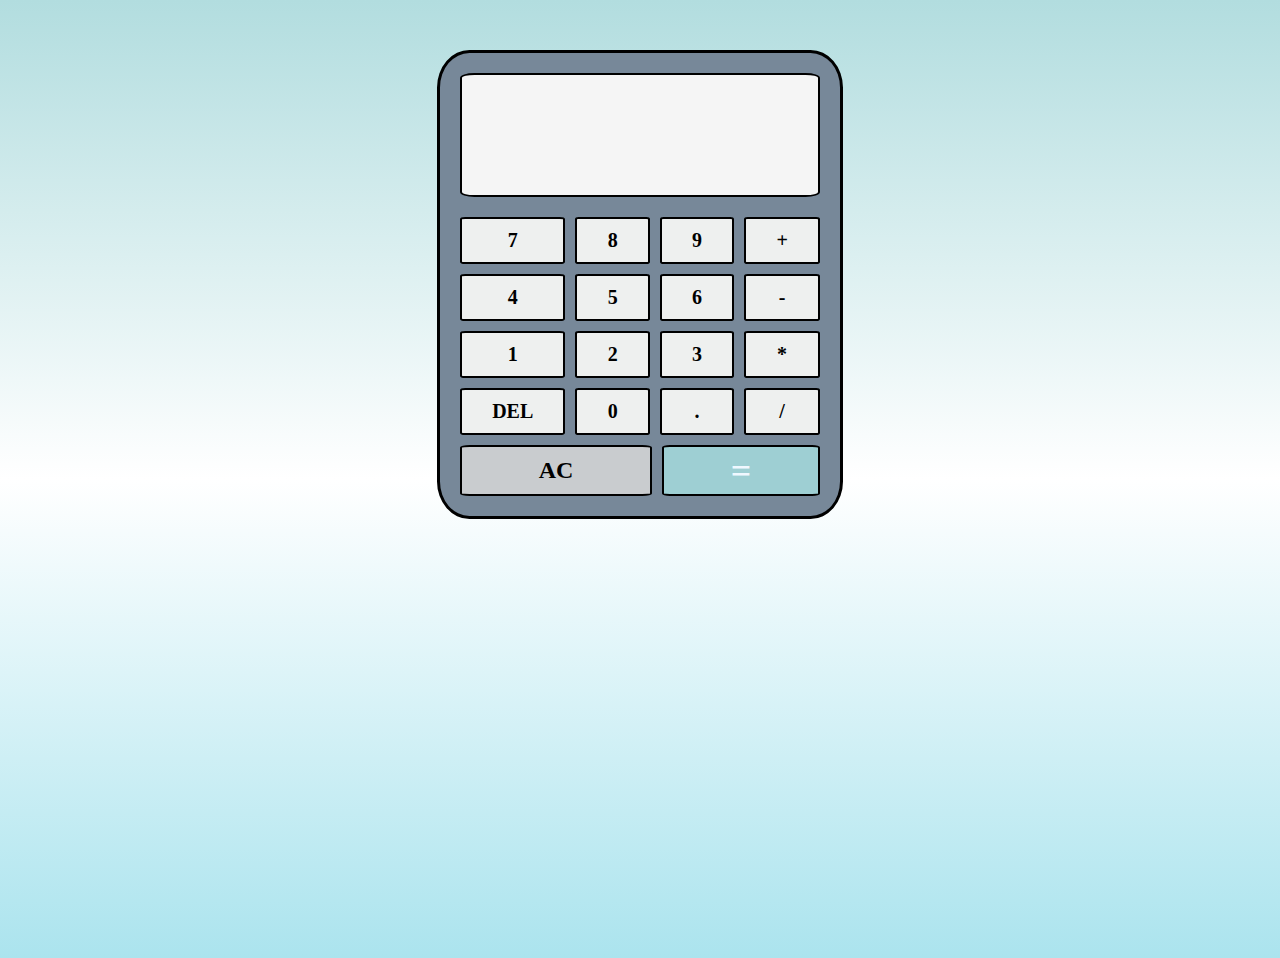
<file: calculator-project/index.html>
<!DOCTYPE html>
<html lang="en">

<head>
    <meta charset="UTF-8">
    <meta http-equiv="X-UA-Compatible" content="IE=edge">
    <meta name="viewport" content="width=device-width, initial-scale=1.0">
    <link rel="stylesheet" href="styles.css">
    <script src="script.js" defer></script>
    <title>Basic Calculator</title>
</head>

<body>
    <div class="calculator">
        <div class="calcScreen">
            <div id="operationSection"></div>
            <div id="resultSection"></div>
        </div>
        <div class="calcBtns">
            <div class="smallBtns">
                <button data-number>7</button>
                <button data-number>8</button>
                <button data-number>9</button>
                <button data-operator>+</button>
                <button data-number>4</button>
                <button data-number>5</button>
                <button data-number>6</button>
                <button data-operator>-</button>
                <button data-number>1</button>
                <button data-number>2</button>
                <button data-number>3</button>
                <button data-operator>*</button>
                <button id="deleteBtn">DEL</button>
                <button data-number>0</button>
                <button data-number>.</button>
                <button data-operator>/</button>
            </div>
            <div class="bigBtns">
                <button id="clearBtn">AC</button>
                <button id="equalBtn">=</button>
            </div>
        </div>
    </div>
</body>

</html>
</file>
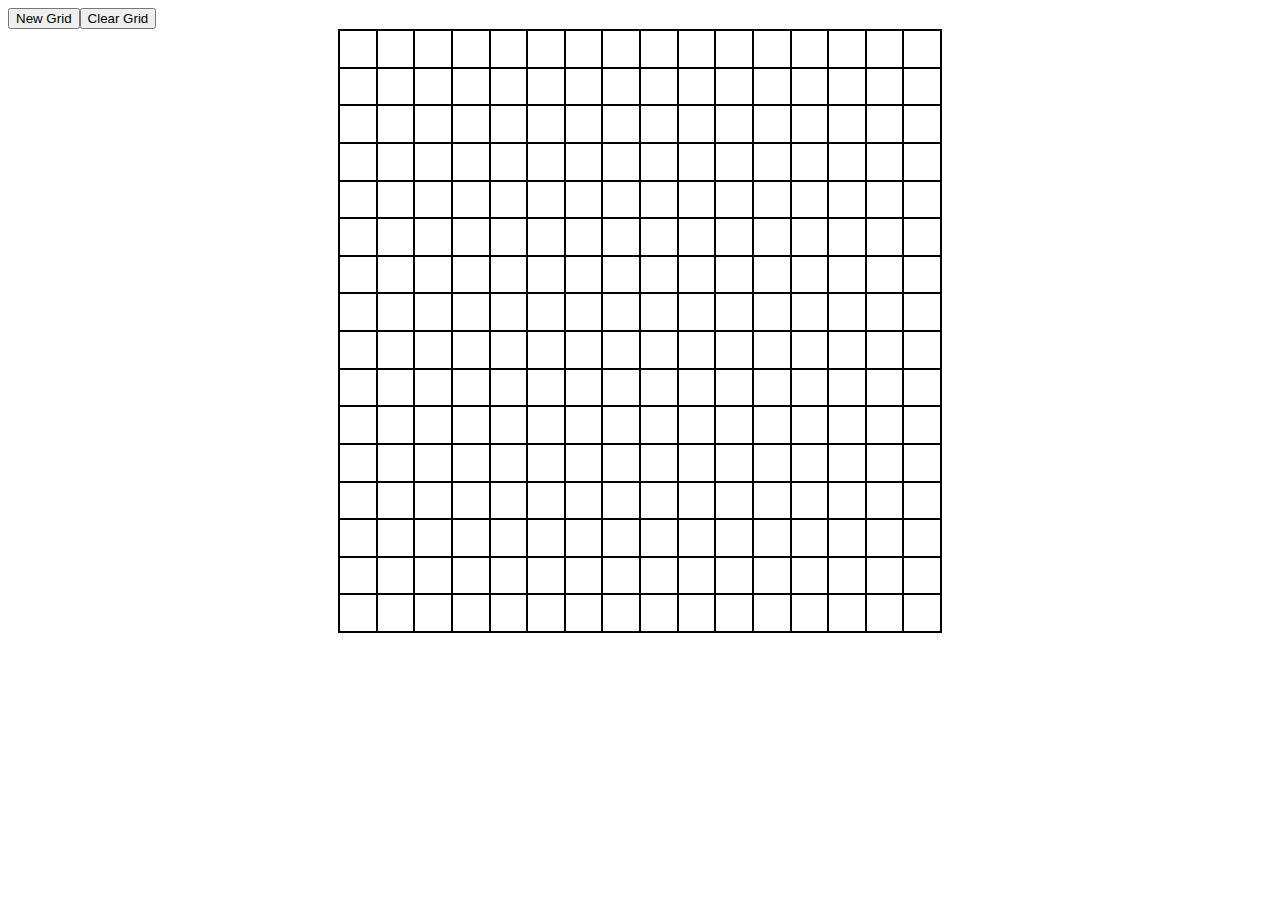
<file: etch-a-sketch-project/index.html>
<!DOCTYPE html>
<html lang="en">

<head>
    <meta charset="UTF-8">
    <meta http-equiv="X-UA-Compatible" content="IE=edge">
    <meta name="viewport" content="width=device-width, initial-scale=1.0">
    <title>Etch-a-Sketch Project</title>
    <link rel="stylesheet" href="styles.css">
    <script src="script.js" defer></script>
</head>

<body>

</body>

</html>
</file>
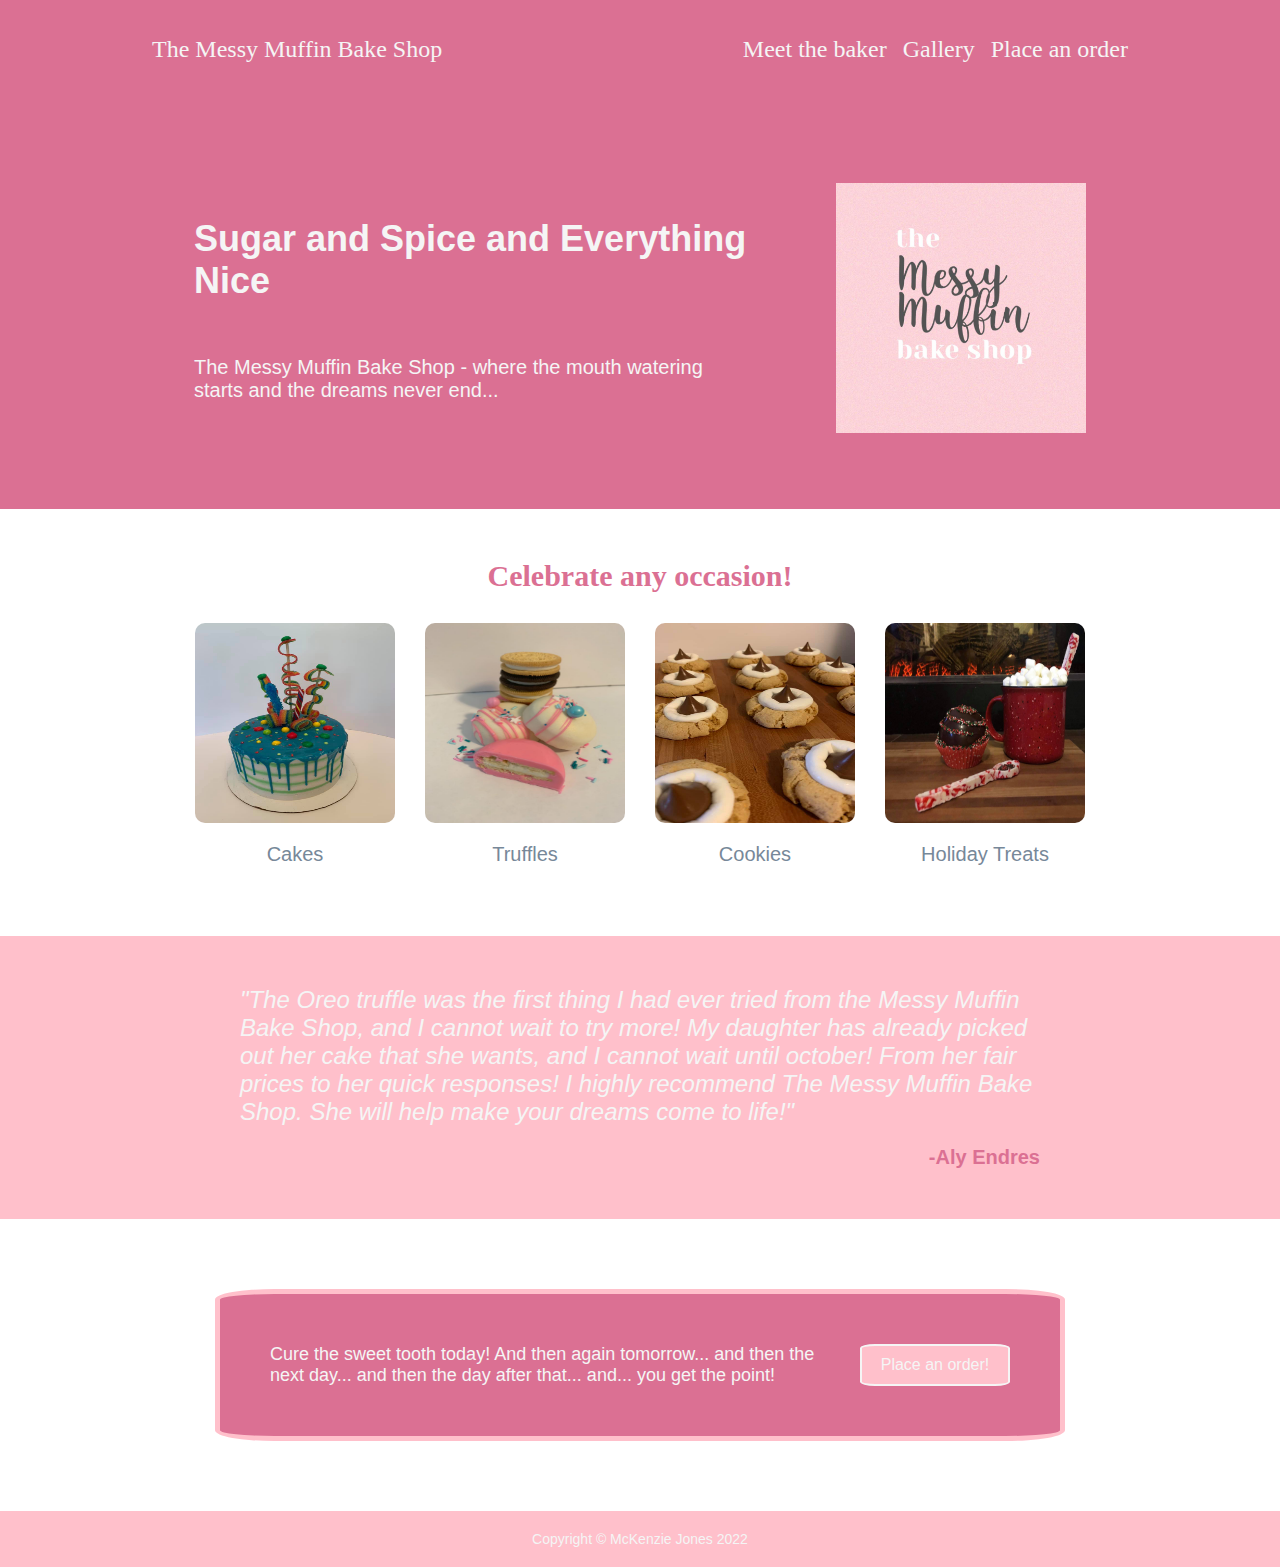
<file: flexbox-project/index.html>
<!DOCTYPE html>
<html lang="en">

<head>
    <meta charset="UTF-8">
    <meta http-equiv="X-UA-Compatible" content="IE=edge">
    <meta name="viewport" content="width=device-width, initial-scale=1.0">
    <title>The Messy Muffin Bakeshop</title>
    <link rel="icon" type="image/x-icon" href="./images/messyMuffinLogo.jpeg">
    <link rel="stylesheet" href="../flexbox-project/styles.css">
    <link rel="gallery" href="../flexbox-project/gallery.html">
</head>

<body>
    <div class="one">
        <div class="section1">
            <div class="header">
                <div class="leftSide">
                    <div class="headerLogo">The Messy Muffin Bake Shop</div>
                </div>
                <div class="rightSide">
                    <ul>
                        <li><a href="about.html">Meet the baker</a></li>
                        <li><a href="gallery.html">Gallery</a></li>
                        <li><a href="order.html">Place an order</a></li>
                    </ul>
                </div>
            </div>
            <div class="section1Content">
                <div class="section1Primary">
                    <div class="title">Sugar and Spice and Everything Nice</div>
                    <div class="content">The Messy Muffin Bake Shop - where the mouth watering starts and the dreams
                        never end...</div>
                </div>
                <div class="section1Secondary">
                    <img class="logo" src="images/messyMuffinLogo.jpeg" alt="Messy Muffin Logo">
                </div>
            </div>
        </div>
    </div>
    <div class="two">
        <div class="section2Content">
            <div class="section2Header">Celebrate any occasion!</div>
            <div class="items">
                <div class="item">
                    <img class="section2Img" src="./images/cake.jpeg" alt="cake">
                    <p>Cakes</p>
                </div>
                <div class="item">
                    <img class="section2Img" src="./images/truffles.jpeg" alt="truffles">
                    <p>Truffles</p>

                </div>
                <div class="item">
                    <img class="section2Img" src="./images/cookies.jpeg" alt="cookies">
                    <p>Cookies</p>

                </div>
                <div class="item">
                    <img class="section2Img" src="./images/holiday-treats.jpeg" alt="holiday treats">
                    <p>Holiday Treats</p>

                </div>

            </div>
        </div>

    </div>
    <div class="three">
        <div class="section3Content">
            <div class="quote">
                <em>"The Oreo truffle was the first thing I had ever tried from the Messy Muffin Bake Shop, and I cannot
                    wait to try more! My daughter has already picked out her cake that she wants, and I cannot wait
                    until october!
                    From her fair prices to her quick responses! I highly recommend The Messy Muffin Bake Shop. She will
                    help make your
                    dreams come to life!"</em>
            </div>
            <div class="author">-Aly Endres</div>
        </div>
    </div>
    <div class="four">
        <div class="section4Content">
            <div class="section4subsection">
                <div class="4subContent">Cure the sweet tooth today! And then again tomorrow... and then the next day...
                    and
                    then the day after that... and... you get the point!</div>
                <button class="subBtn"><a href="./order.html">Place an order!</a> </button>
            </div>
        </div>
    </div>
    <div class="footer">
        <div class="footerContent">Copyright &copy McKenzie Jones 2022</div>
    </div>
</body>

</html>
</file>
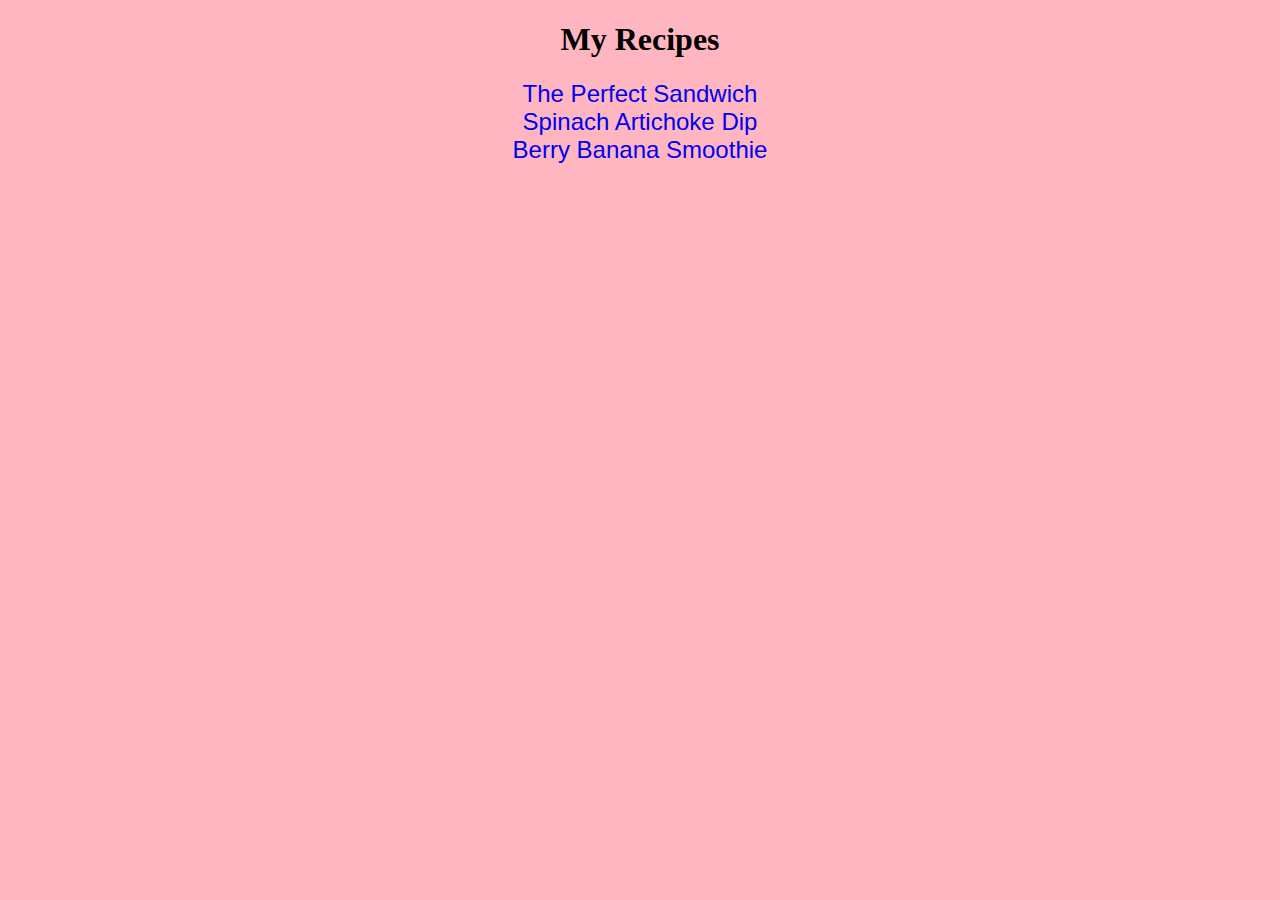
<file: odin-recipes/index.html>
<!DOCTYPE html>
<html lang="en">

<head>
    <meta charset="UTF-8">
    <meta http-equiv="X-UA-Compatible" content="IE=edge">
    <meta name="viewport" content="width=device-width, initial-scale=1.0">
    <title>Recipes</title>
    <link rel="stylesheet" href="styles.css">
</head>

<body>
    <h1>My Recipes</h1>
    <ul>
        <li class="recipe"><a href="recipes/sandwich.html">The Perfect Sandwich</a></li>
        <li class="recipe"><a href="recipes/artichokeDip.html">Spinach Artichoke Dip</a></li>
        <li class="recipe"><a href="recipes/smoothie.html">Berry Banana Smoothie</a></li>
    </ul>
</body>

</html>
</file>
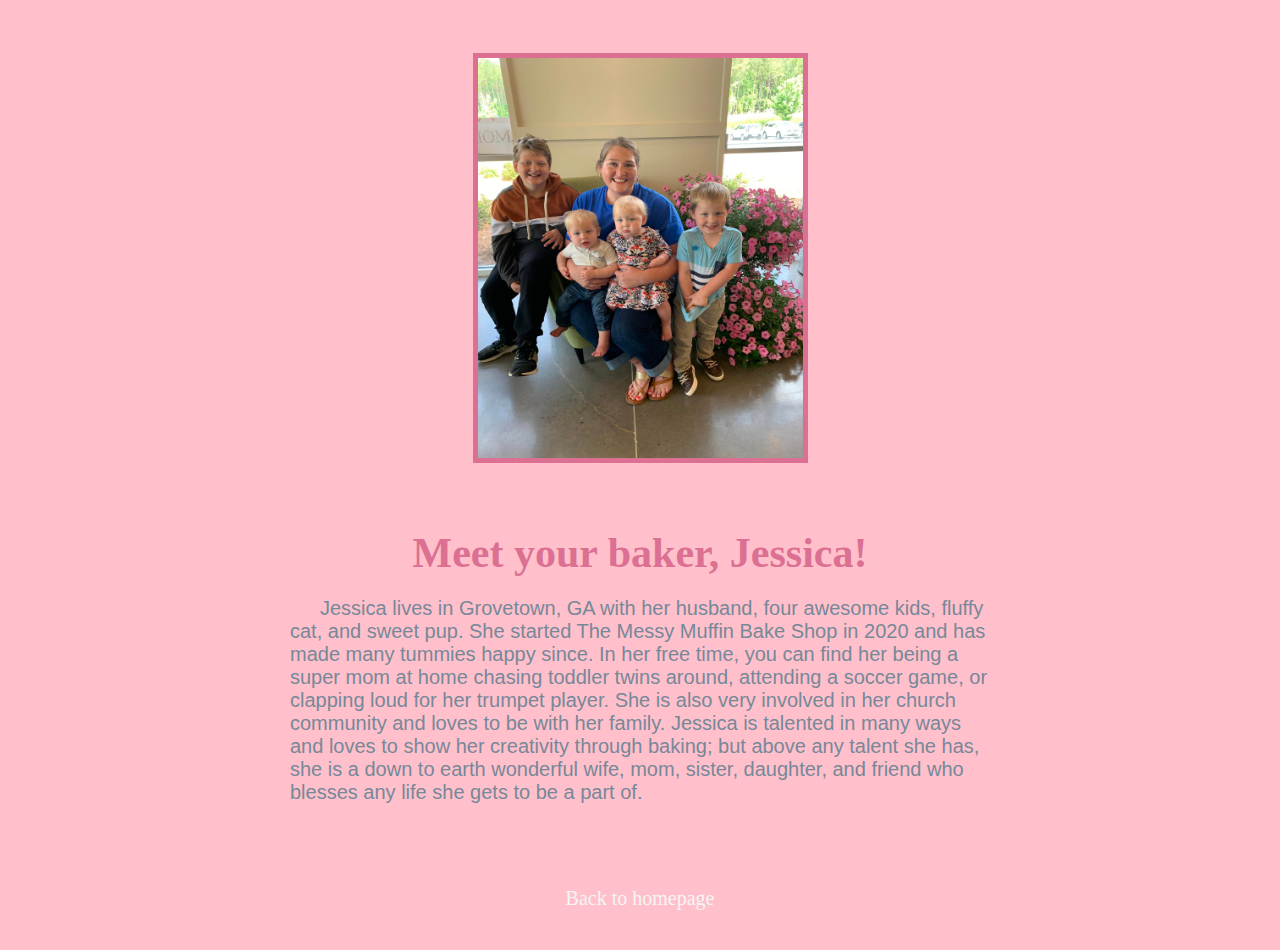
<file: flexbox-project/about.html>
<!DOCTYPE html>
<html lang="en">

<head>
    <meta charset="UTF-8">
    <meta http-equiv="X-UA-Compatible" content="IE=edge">
    <meta name="viewport" content="width=device-width, initial-scale=1.0">
    <title>Meet the Baker</title>
    <link rel="icon" type="image/x-icon" href="./images/messyMuffinLogo.jpeg">

    <link rel="stylesheet" href="styles.css">
    <link rel="homepage" href="index.html">
</head>

<body class="aboutPage">
    <img class="bakerImg" src="./images/jess+kids.jpeg" alt="The baker and her kids">
    <div class="aboutSection">
        <div class="aboutHeader">Meet your baker, Jessica!</div>
        <div class="aboutContent">Jessica lives in Grovetown, GA with her husband, four awesome kids, fluffy cat,
            and
            sweet pup. She started The Messy Muffin Bake Shop in 2020 and has made many tummies happy since. In her
            free
            time, you can find her being a super mom at home chasing toddler twins around, attending a soccer game,
            or
            clapping loud for her trumpet player. She is also very involved in her church community and loves to be
            with
            her family. Jessica is talented in many ways and loves to show her creativity through baking; but above
            any
            talent she has, she is a down to earth wonderful wife, mom, sister, daughter, and friend who blesses any
            life she gets to be a part of.
        </div>
    </div>
    <div class="Footer">
        <div class="aboutFooter"><a href="./index.html">Back to homepage</a></div>
    </div>

</body>

</html>
</file>
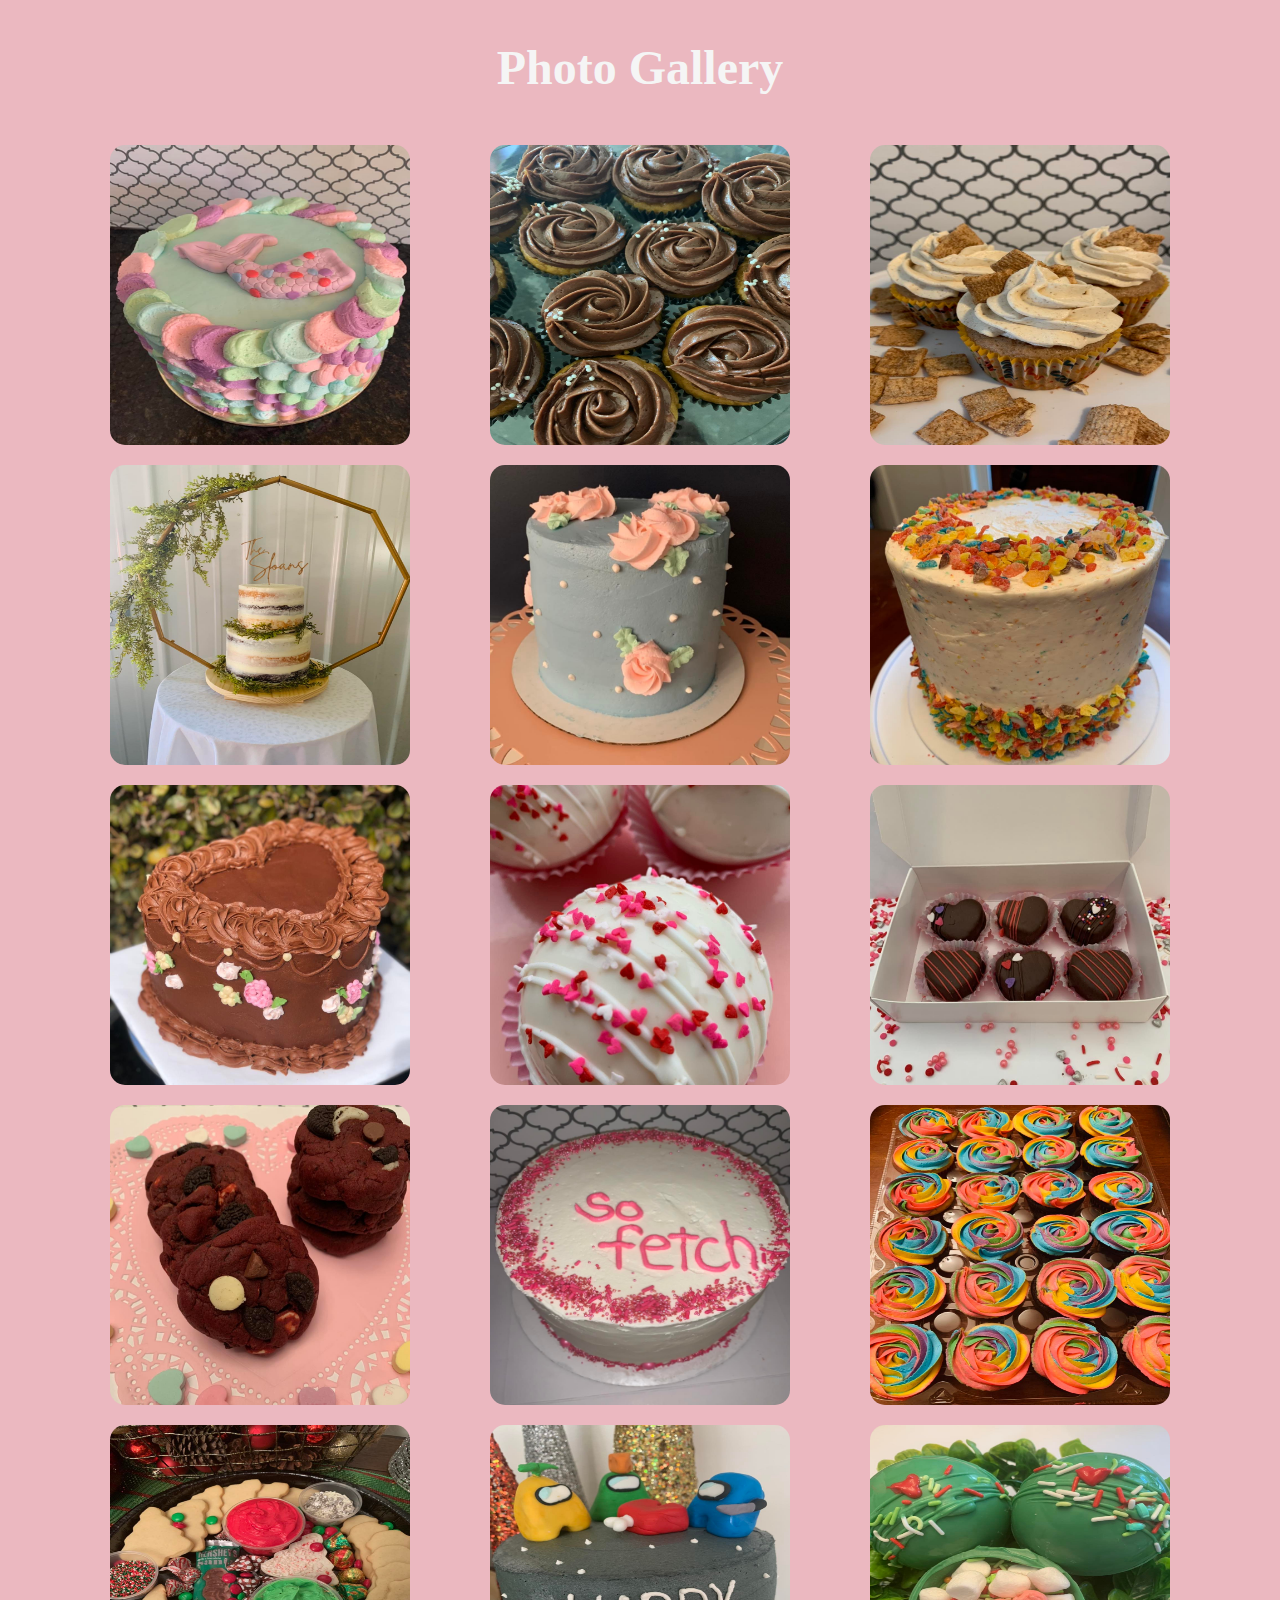
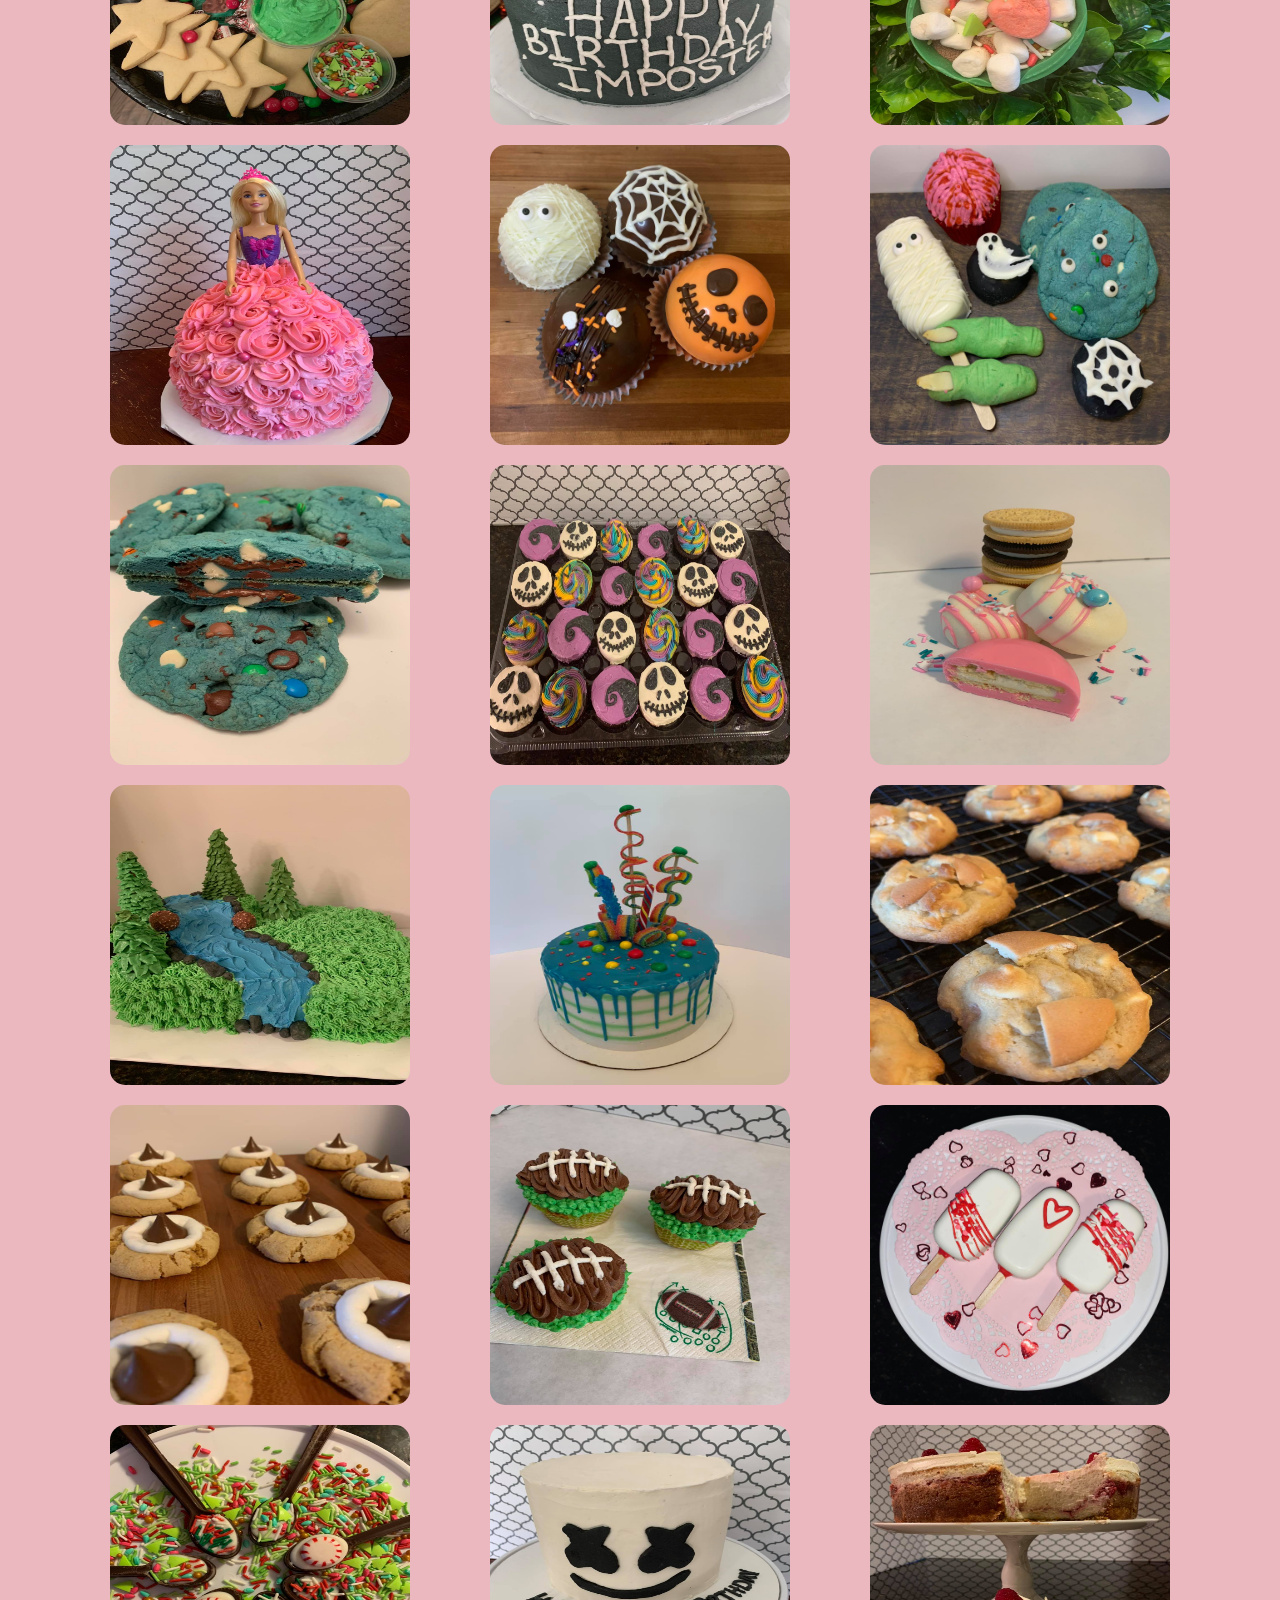
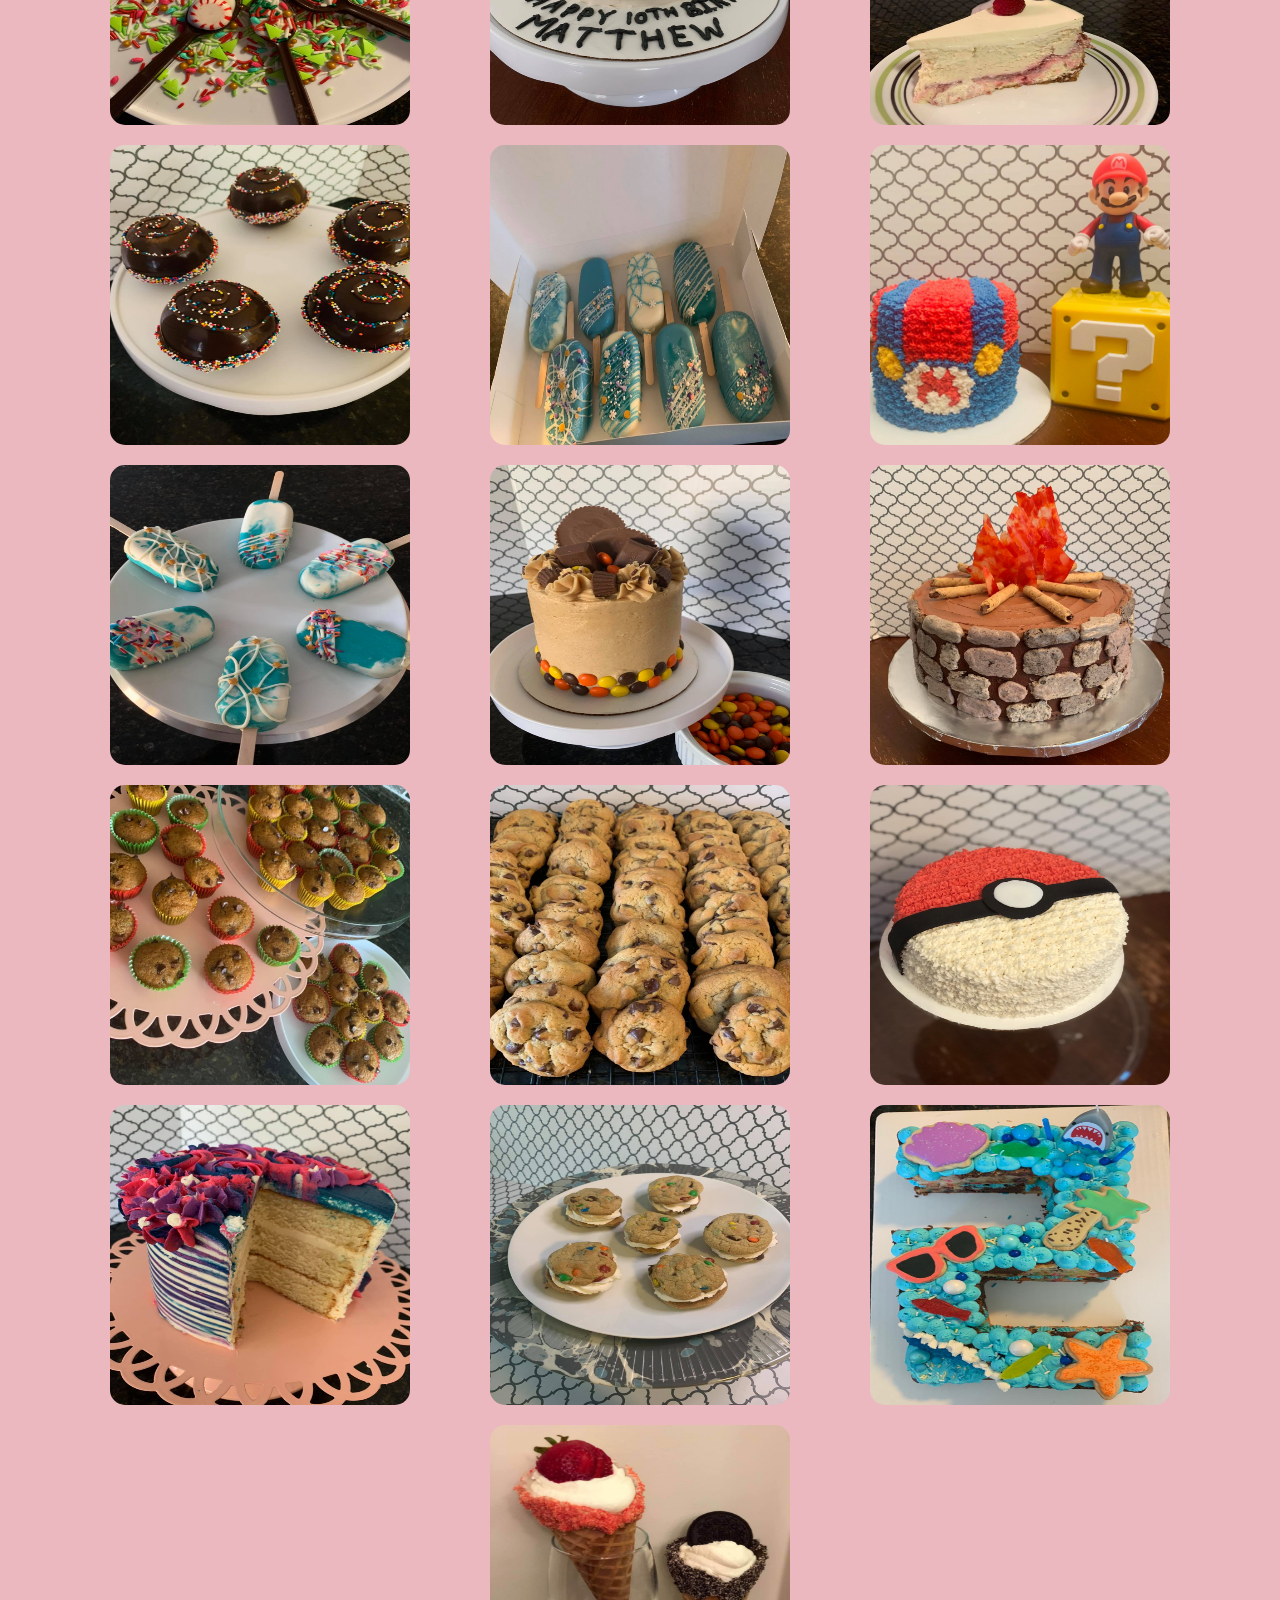
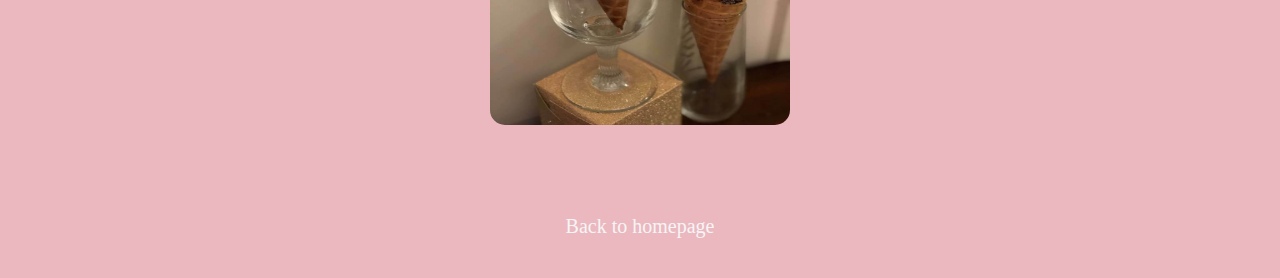
<file: flexbox-project/gallery.html>
<!DOCTYPE html>
<html lang="en">

<head>
    <meta charset="UTF-8">
    <meta http-equiv="X-UA-Compatible" content="IE=edge">
    <meta name="viewport" content="width=device-width, initial-scale=1.0">
    <title>Gallery</title>
    <link rel="icon" type="image/x-icon" href="./images/messyMuffinLogo.jpeg">

    <link rel="stylesheet" href="../flexbox-project/styles.css">
</head>

<body>
    <div class="gallery">
        <div class="galleryHeader">Photo Gallery</div>
        <div class="images">
            <img class="galleryImg" src="./images/1.jpeg" alt="photo of baked item">
            <img class="galleryImg" src="./images/2.jpeg" alt="photo of baked item">
            <img class="galleryImg" src="./images/3.jpeg" alt="photo of baked item">
            <img class="galleryImg" src="./images/4.jpeg" alt="photo of baked item">
            <img class="galleryImg" src="./images/5.jpeg" alt="photo of baked item">
            <img class="galleryImg" src="./images/6.jpeg" alt="photo of baked item">
            <img class="galleryImg" src="./images/7.jpeg" alt="photo of baked item">
            <img class="galleryImg" src="./images/8.jpeg" alt="photo of baked item">
            <img class="galleryImg" src="./images/9.jpeg" alt="photo of baked item">
            <img class="galleryImg" src="./images/10.jpeg" alt="photo of baked item">
            <img class="galleryImg" src="./images/11.jpeg" alt="photo of baked item">
            <img class="galleryImg" src="./images/12.jpeg" alt="photo of baked item">
            <img class="galleryImg" src="./images/13.jpeg" alt="photo of baked item">
            <img class="galleryImg" src="./images/14.jpeg" alt="photo of baked item">
            <img class="galleryImg" src="./images/15.jpeg" alt="photo of baked item">
            <img class="galleryImg" src="./images/16.jpeg" alt="photo of baked item">
            <img class="galleryImg" src="./images/17.jpeg" alt="photo of baked item">
            <img class="galleryImg" src="./images/18.jpeg" alt="photo of baked item">
            <img class="galleryImg" src="./images/19.jpeg" alt="photo of baked item">
            <img class="galleryImg" src="./images/20.jpeg" alt="photo of baked item">
            <img class="galleryImg" src="./images/21.jpeg" alt="photo of baked item">
            <img class="galleryImg" src="./images/22.jpeg" alt="photo of baked item">
            <img class="galleryImg" src="./images/23.jpeg" alt="photo of baked item">
            <img class="galleryImg" src="./images/24.jpeg" alt="photo of baked item">
            <img class="galleryImg" src="./images/25.jpeg" alt="photo of baked item">
            <img class="galleryImg" src="./images/26.jpeg" alt="photo of baked item">
            <img class="galleryImg" src="./images/27.jpeg" alt="photo of baked item">
            <img class="galleryImg" src="./images/28.jpeg" alt="photo of baked item">
            <img class="galleryImg" src="./images/29.jpeg" alt="photo of baked item">
            <img class="galleryImg" src="./images/30.jpeg" alt="photo of baked item">
            <img class="galleryImg" src="./images/31.jpeg" alt="photo of baked item">
            <img class="galleryImg" src="./images/32.jpeg" alt="photo of baked item">
            <img class="galleryImg" src="./images/33.jpeg" alt="photo of baked item">
            <img class="galleryImg" src="./images/34.jpeg" alt="photo of baked item">
            <img class="galleryImg" src="./images/35.jpeg" alt="photo of baked item">
            <img class="galleryImg" src="./images/36.jpeg" alt="photo of baked item">
            <img class="galleryImg" src="./images/37.jpeg" alt="photo of baked item">
            <img class="galleryImg" src="./images/39.jpeg" alt="photo of baked item">
            <img class="galleryImg" src="./images/40.jpeg" alt="photo of baked item">
            <img class="galleryImg" src="./images/41.jpeg" alt="photo of baked item">
            <img class="galleryImg" src="./images/42.jpeg" alt="photo of baked item">
            <img class="galleryImg" src="./images/43.jpeg" alt="photo of baked item">
            <img class="galleryImg" src="./images/44.jpeg" alt="photo of baked item">
        </div>
        <div class="galleryFooter"><a href="../flexbox-project/index.html">Back to homepage</a></div>
    </div>
</body>

</html>
</file>
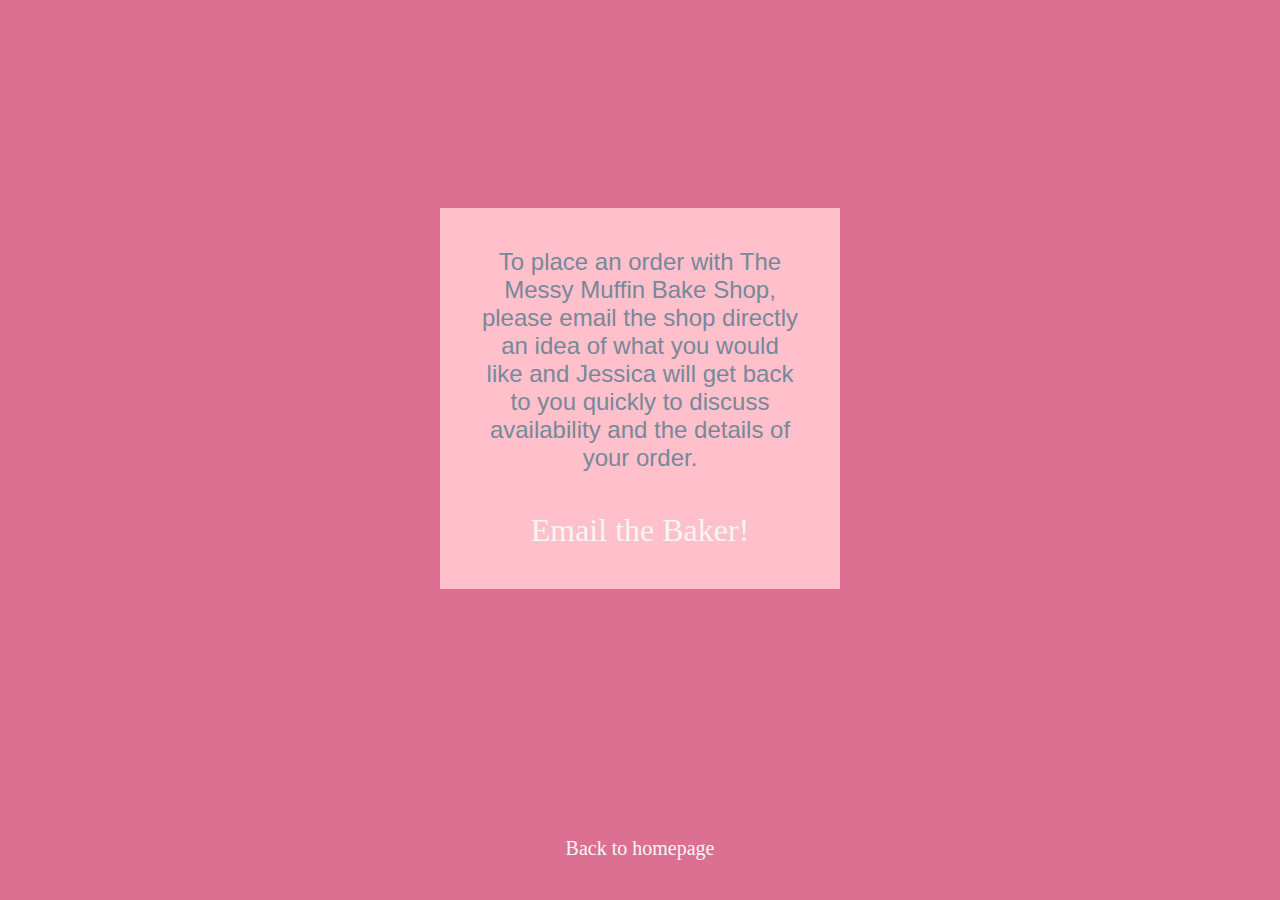
<file: flexbox-project/order.html>
<!DOCTYPE html>
<html lang="en">

<head>
    <meta charset="UTF-8">
    <meta http-equiv="X-UA-Compatible" content="IE=edge">
    <meta name="viewport" content="width=device-width, initial-scale=1.0">
    <title>Place an Order</title>
    <link rel="icon" type="image/x-icon" href="./images/messyMuffinLogo.jpeg">

    <link rel="stylesheet" href="styles.css">
</head>

<body class="orderPage">
    <div class="orderContent">
        <div class="orderInstructions">
            To place an order with The Messy Muffin Bake Shop, please email the shop directly an idea of what you would
            like
            and Jessica will get back to you quickly to discuss availability and the details of your order.
        </div>
        <div class="orderEmail"><a href="mailto: themessymuffinbakeshop@gmail.com">Email the Baker!</a></div>
    </div>
    <div class="Footer">
        <div class="aboutFooter"><a href="./index.html">Back to homepage</a></div>
    </div>
</body>

</html>
</file>
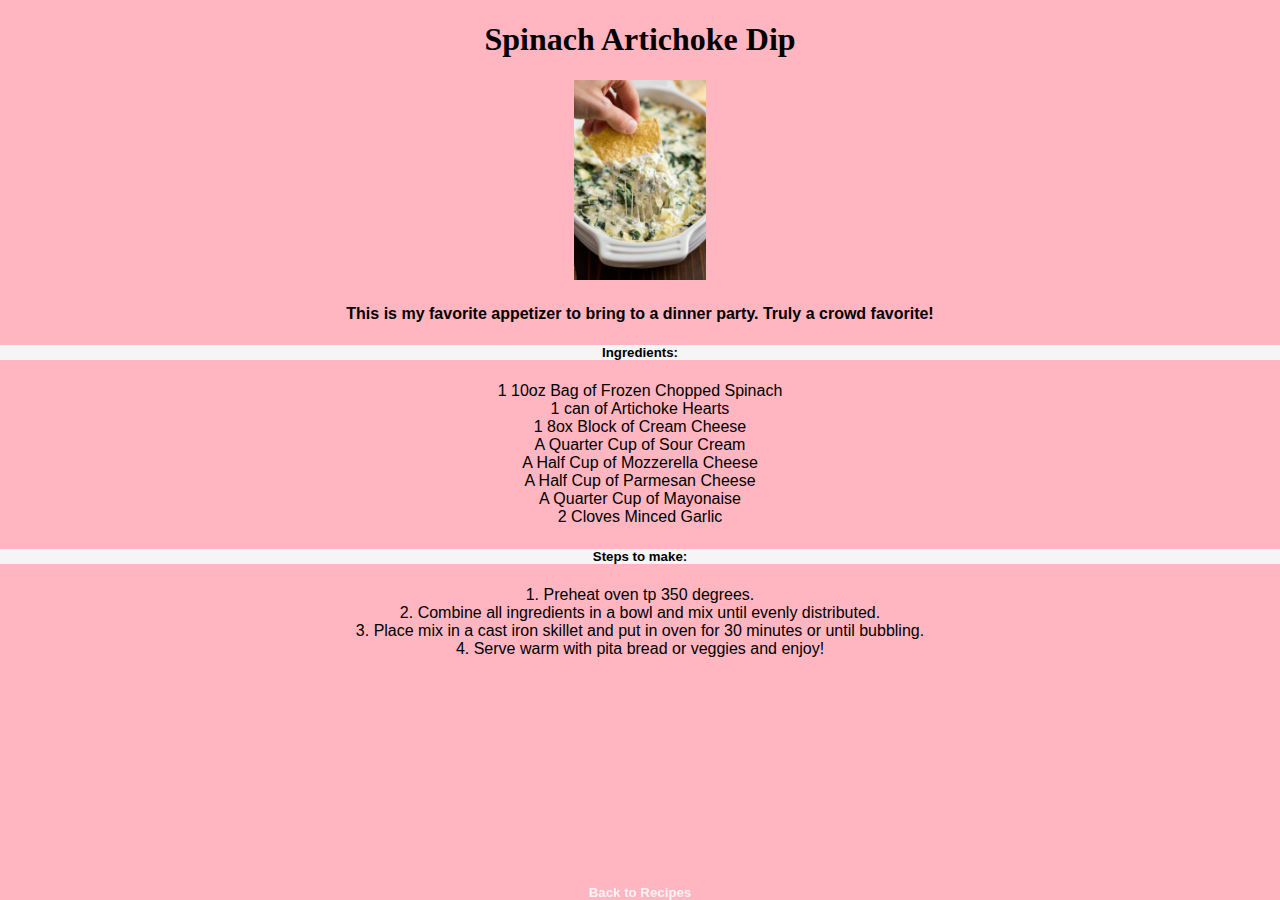
<file: odin-recipes/recipes/artichokeDip.html>
<!DOCTYPE html>
<html lang="en">

<head>
    <meta charset="UTF-8">
    <meta http-equiv="X-UA-Compatible" content="IE=edge">
    <meta name="viewport" content="width=device-width, initial-scale=1.0">
    <title>Spinach Artichoke Dip</title>
    <link rel="stylesheet" href="../styles.css">
</head>

<body>
    <h1>Spinach Artichoke Dip</h1>
    <img src="../images/artichokeDip.jpg">
    <h4>This is my favorite appetizer to bring to a dinner party. Truly a crowd favorite!</h4>
    <h5>Ingredients:</h5>
    <ul>
        <li class="ingredient">1 10oz Bag of Frozen Chopped Spinach</li>
        <li class="ingredient">1 can of Artichoke Hearts</li>
        <li class="ingredient">1 8ox Block of Cream Cheese</li>
        <li class="ingredient">A Quarter Cup of Sour Cream</li>
        <li class="ingredient">A Half Cup of Mozzerella Cheese</li>
        <li class="ingredient">A Half Cup of Parmesan Cheese</li>
        <li class="ingredient">A Quarter Cup of Mayonaise</li>
        <li class="ingredient">2 Cloves Minced Garlic</li>
    </ul>
    <h5>Steps to make:</h5>
    <ol>
        <li>Preheat oven tp 350 degrees.</li>
        <li>Combine all ingredients in a bowl and mix until evenly distributed.</li>
        <li>Place mix in a cast iron skillet and put in oven for 30 minutes or until bubbling.</li>
        <li>Serve warm with pita bread or veggies and enjoy!</li>
    </ol>

    <h5><a class="backBtn" href="../index.html">Back to Recipes</a></h5>


</body>

</html>
</file>
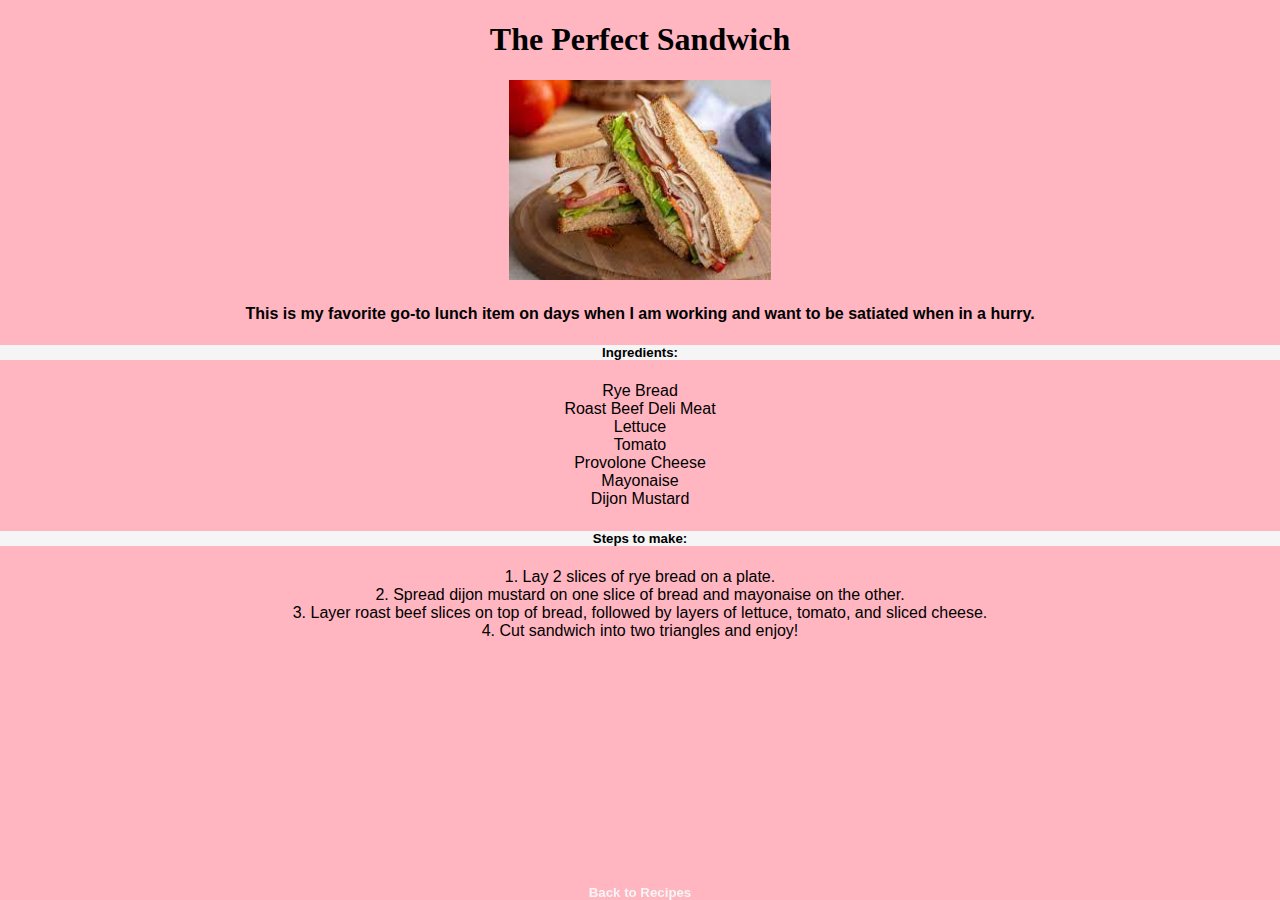
<file: odin-recipes/recipes/sandwich.html>
<!DOCTYPE html>
<html lang="en">

<head>
    <meta charset="UTF-8">
    <meta http-equiv="X-UA-Compatible" content="IE=edge">
    <meta name="viewport" content="width=device-width, initial-scale=1.0">
    <title>The Perfect Sandwich</title>
    <link rel="stylesheet" href="../styles.css">
</head>

<body>
    <h1>The Perfect Sandwich</h1>
    <img src="../images/sandwich.jpg">
    <h4>This is my favorite go-to lunch item on days when I am working and want to be satiated when in a hurry.</h4>
    <h5>Ingredients:</h5>
    <ul>
        <li class="ingredient">Rye Bread</li>
        <li class="ingredient">Roast Beef Deli Meat</li>
        <li class="ingredient">Lettuce</li>
        <li class="ingredient">Tomato</li>
        <li class="ingredient">Provolone Cheese</li>
        <li class="ingredient">Mayonaise</li>
        <li class="ingredient">Dijon Mustard</li>
    </ul>
    <h5>Steps to make:</h5>
    <ol>
        <li>Lay 2 slices of rye bread on a plate.</li>
        <li>Spread dijon mustard on one slice of bread and mayonaise on the other.</li>
        <li>Layer roast beef slices on top of bread, followed by layers of lettuce, tomato, and sliced cheese.</li>
        <li>Cut sandwich into two triangles and enjoy!</li>
    </ol>

    <h5><a class="backBtn" href="../index.html">Back to Recipes</a></h5>


</body>

</html>
</file>
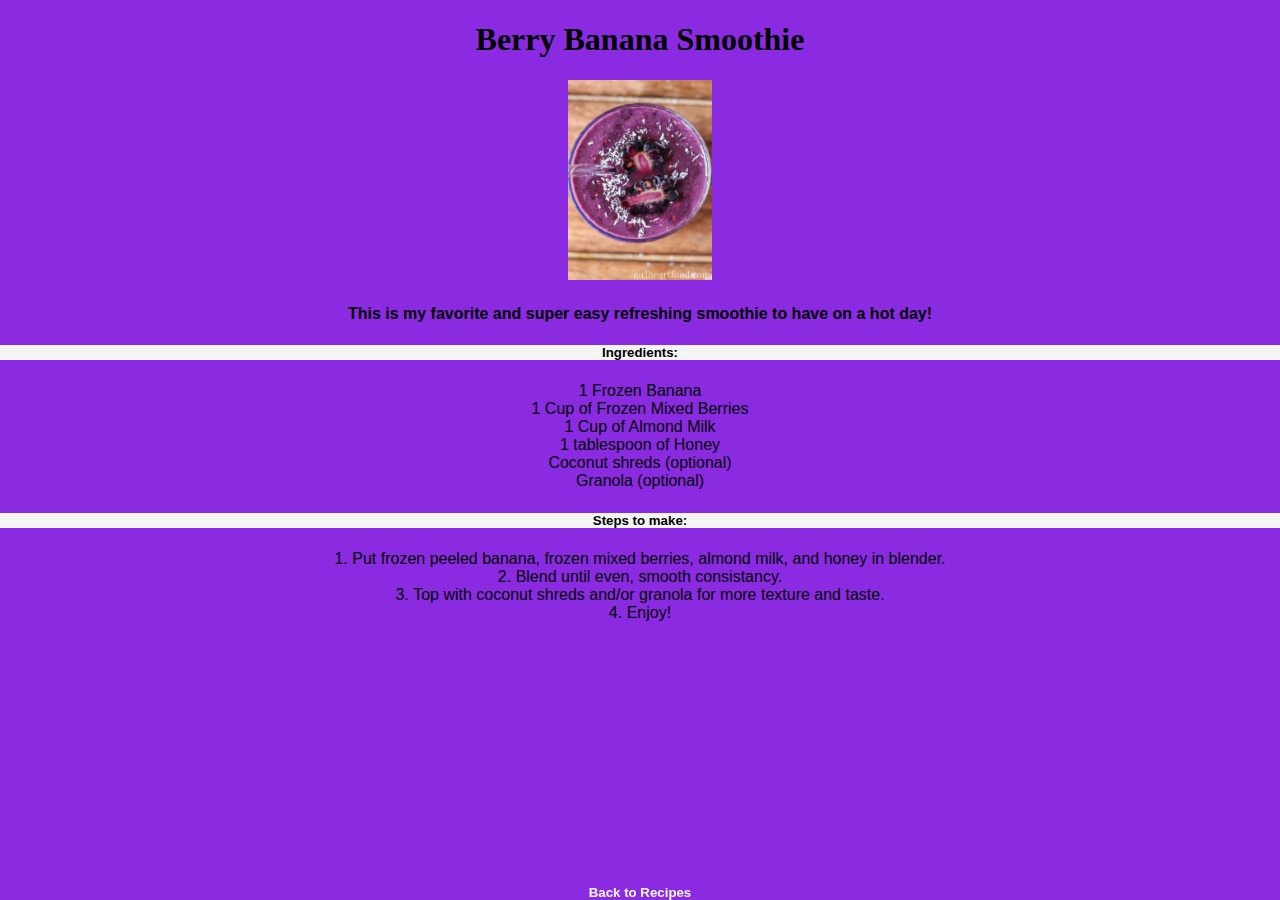
<file: odin-recipes/recipes/smoothie.html>
<!DOCTYPE html>
<html lang="en">

<head>
    <meta charset="UTF-8">
    <meta http-equiv="X-UA-Compatible" content="IE=edge">
    <meta name="viewport" content="width=device-width, initial-scale=1.0">
    <title>Berry Banana Smoothie</title>
    <link rel="stylesheet" href="../styles.css">
</head>

<body class="berry">
    <h1>Berry Banana Smoothie</h1>
    <img src="../images/smoothie.jpg">
    <h4>This is my favorite and super easy refreshing smoothie to have on a hot day!</h4>
    <h5>Ingredients:</h5>
    <ul>
        <li class="ingredient">1 Frozen Banana</li>
        <li class="ingredient">1 Cup of Frozen Mixed Berries</li>
        <li class="ingredient">1 Cup of Almond Milk</li>
        <li class="ingredient">1 tablespoon of Honey</li>
        <li class="ingredient">Coconut shreds (optional)</li>
        <li class="ingredient">Granola (optional)</li>
    </ul>
    <h5>Steps to make:</h5>
    <ol>
        <li>Put frozen peeled banana, frozen mixed berries, almond milk, and honey in blender.</li>
        <li>Blend until even, smooth consistancy.</li>
        <li>Top with coconut shreds and/or granola for more texture and taste.</li>
        <li>Enjoy!</li>
    </ol>

    <h5><a class="backBtn" href="../index.html">Back to Recipes</a></h5>

</body>

</html>
</file>
<file: calculator-project/styles.css>
body {
  min-height: 100vh;
  background-image: linear-gradient(
    rgb(178, 221, 223),
    rgb(255, 255, 255),
    rgba(89, 201, 221, 0.507)
  );
}
.calculator {
  min-width: 400px;
  max-width: 400px;
  min-height: auto;
  border: 3px solid black;
  border-radius: 8%;
  background-color: lightslategray;
  margin: auto;
  margin-top: 50px;
}
.calcScreen {
  min-width: 300px;
  min-height: 120px;
  margin: 20px;
  background-color: whitesmoke;
  border: 2px solid black;
  border-radius: 4%;
  display: flex;
  flex-direction: column;
  justify-content: space-between;
  align-items: flex-end;
  font-size: 24px;
  font-family: cursive;
}
#operationSection,
#resultSection {
  padding: 10px;
}
#resultSection {
  font-size: 32px;
}
.calcBtns {
  display: flex;
  flex-direction: column;
  margin: 0px 20px 20px 20px;
}
.smallBtns {
  display: grid;
  grid-template-columns: auto auto auto auto;
  gap: 10px;
  padding-bottom: 10px;
}
.bigBtns {
  display: grid;
  grid-template-columns: auto auto;
  gap: 10px;
}
button {
  text-align: center;
  padding: 10px;
  background-color: rgb(238, 240, 239);
  font-family: cursive;
  font-size: 20px;
  font-weight: 700;
  border: 2px solid black;
  border-radius: 5%;
}
#clearBtn,
#equalBtn {
  font-size: 24px;
}
#equalBtn {
  background-color: rgba(167, 223, 224, 0.815);
  color: aliceblue;
  padding: 0px;
  font-size: 36px;
}
#clearBtn {
  background-color: rgba(220, 220, 220, 0.808);
}
</file>
<file: etch-a-sketch-project/styles.css>
#easGrid {
  display: grid;
  height: 600px;
  width: 600px;
  background-color: black;
  gap: 2px;
  border: 2px solid black;
  margin: auto;
}

.cell {
  background-color: white;
}
</file>
<file: flexbox-project/styles.css>
body,
.aboutPage,
.orderPage {
  display: flex;
  flex-direction: column;
  min-height: 100vh;
  margin: 0px;
  font-family: Verdana, Geneva, Tahoma, sans-serif;
}
.one {
  background-color: palevioletred;
}

.logo {
  max-width: 300px;
  max-height: 250px;
}
.section1 {
  display: flex;
  flex-direction: column;
  max-width: 1000px;
  margin: auto;
  color: whitesmoke;
}
.header {
  display: flex;
  align-items: center;
  justify-content: space-between;
  padding: 12px;
  margin-bottom: 30px;
}
.rightSide {
  display: flex;
  justify-content: center;
  align-items: center;
  margin-left: auto;
  font-family: cursive;
  font-size: 24px;
}
.leftSide {
  display: flex;
  justify-content: center;
  align-items: center;
}
ul {
  padding: 0px;
  list-style: none;
  display: flex;
  gap: 16px;
}
a {
  text-decoration: none;
  color: whitesmoke;
}
.footer {
  display: flex;
  flex-direction: column;
  margin-top: auto;
}
.footerContent {
  display: flex;
  justify-content: center;
  align-items: center;
  background-color: pink;
  padding: 20px;
  font-size: 14px;
  color: whitesmoke;
}
.headerLogo {
  font-size: 24px;
  font-family: cursive;
  font-weight: 500;
}
.section1Content {
  display: flex;
  max-width: 1000px;
  margin: 24px 24px 42px 24px;
  padding: 30px;
}
.title {
  font-size: 36px;
  font-weight: 700;
}
.content {
  font-size: 20px;
}
.section1Primary {
  display: flex;
  flex-direction: column;
  align-items: flex-start;
  justify-content: space-evenly;
  padding: 0px 80px 0px 0px;
  gap: 20px;
}

.items {
  display: flex;
  justify-content: space-between;
  align-items: center;
  gap: 30px;
  border-radius: 10%;
}
.item {
  display: flex;
  flex-direction: column;
}

.section2Img {
  width: 200px;
  height: 200px;
  border-radius: 5%;
}
.two {
  margin: auto;
  padding: 20px;
}
.section2Header {
  font-weight: 600;
  font-family: cursive;
  margin-bottom: 30px;
  text-align: center;
  font-size: 30px;
  color: palevioletred;
}
.section2Content {
  max-width: 1000px;
  padding: 30px;
}

p {
  text-align: center;
  font-size: 20px;
  font-weight: 500;
  color: lightslategray;
}
.three {
  background-color: pink;
}
.section3Content {
  display: flex;
  flex-direction: column;
  justify-content: space-between;
  align-items: center;
  margin: auto;
  max-width: 800px;
  padding: 50px;
  gap: 20px;
}
.quote {
  display: flex;
  justify-content: center;
  font-size: 24px;
  color: whitesmoke;
}
.author {
  margin-left: auto;
  font-size: 20px;
  font-weight: 600;
  color: palevioletred;
}

.four {
  margin: 70px 50px 70px 50px;
}

.section4Content {
  display: flex;
  justify-content: center;
  align-items: center;
  background-color: palevioletred;
  padding: 20px;
  width: 800px;
  margin: auto;
  border: 5px solid pink;
  border-radius: 7%;
}
.section4subsection {
  padding: 30px;
  display: flex;
  justify-content: space-evenly;
  color: whitesmoke;
  font-size: 18px;
  gap: 30px;
}
.subBtn {
  background-color: pink;
  color: palevioletred;
  border: 2px solid whitesmoke;
  font-size: 16px;
  min-width: 150px;
  padding: 0px;
  border-radius: 10%;
}

.galleryHeader {
  font-family: cursive;
  font-size: 48px;
  text-align: center;
  font-weight: 600;
  padding: 40px 40px 0px 40px;
  color: whitesmoke;
}

.galleryImg {
  height: 300px;
  width: 300px;
  border-radius: 5%;
}
.images {
  display: flex;
  flex-wrap: wrap;
  justify-content: space-evenly;
  gap: 20px;
  padding: 50px;
  margin: auto;
}
.gallery {
  background-color: rgb(235, 184, 192);
}
.galleryFooter,
.aboutFooter {
  font-family: cursive;
  font-size: 20px;
  color: whitesmoke;
  text-align: center;
  padding: 40px;
}
.bakerImg {
  height: 400px;
  width: 325px;
  border: 5px solid palevioletred;
  margin: auto;
}
.aboutPage {
  background-color: pink;
  padding: 50px 50px 0px 50px;
}
.aboutSection {
  display: flex;
  flex-direction: column;
  justify-content: center;
  align-items: center;
  max-width: 700px;
  color: lightslategrey;
  margin: auto;
  padding: 40px;
}

.aboutHeader {
  color: palevioletred;
  font-weight: 600;
  font-family: cursive;
  font-size: 42px;
  padding: 20px;
}
.aboutContent {
  text-indent: 30px;
  font-size: 20px;
}
.orderContent {
  display: flex;
  flex-direction: column;
  justify-content: space-between;
  align-items: center;
  background-color: pink;
  max-width: 400px;
  margin: auto;
}
.orderPage {
  background-color: palevioletred;
}
.orderInstructions {
  font-size: 24px;
  color: lightslategrey;
  text-align: center;
  padding: 40px;
}
.orderEmail {
  font-size: 32px;
  font-family: cursive;
  color: palevioletred;
  padding-bottom: 40px;
}
</file>
<file: odin-recipes/styles.css>
body {
  text-align: center;
  margin: auto;
  background-color: lightpink;
  font-family: Arial, Helvetica, sans-serif;
}

.berry {
  background-color: blueviolet;
}

ul,
ol,
li {
  list-style-position: inside;
  margin: 0px;
  padding: 0px;
}

.ingredient,
.recipe {
  list-style-type: none;
}
.recipe {
  font-size: 24px;
}

img {
  height: 200px;
  width: auto;
}
h1 {
  font-family: cursive;
}
h5 {
  background-color: whitesmoke;
}

a {
  text-decoration: none;
}
.backBtn {
  position: fixed;
  left: 0px;
  bottom: 0px;
  width: 100%;
  text-align: center;
  color: whitesmoke;
}
</file>
